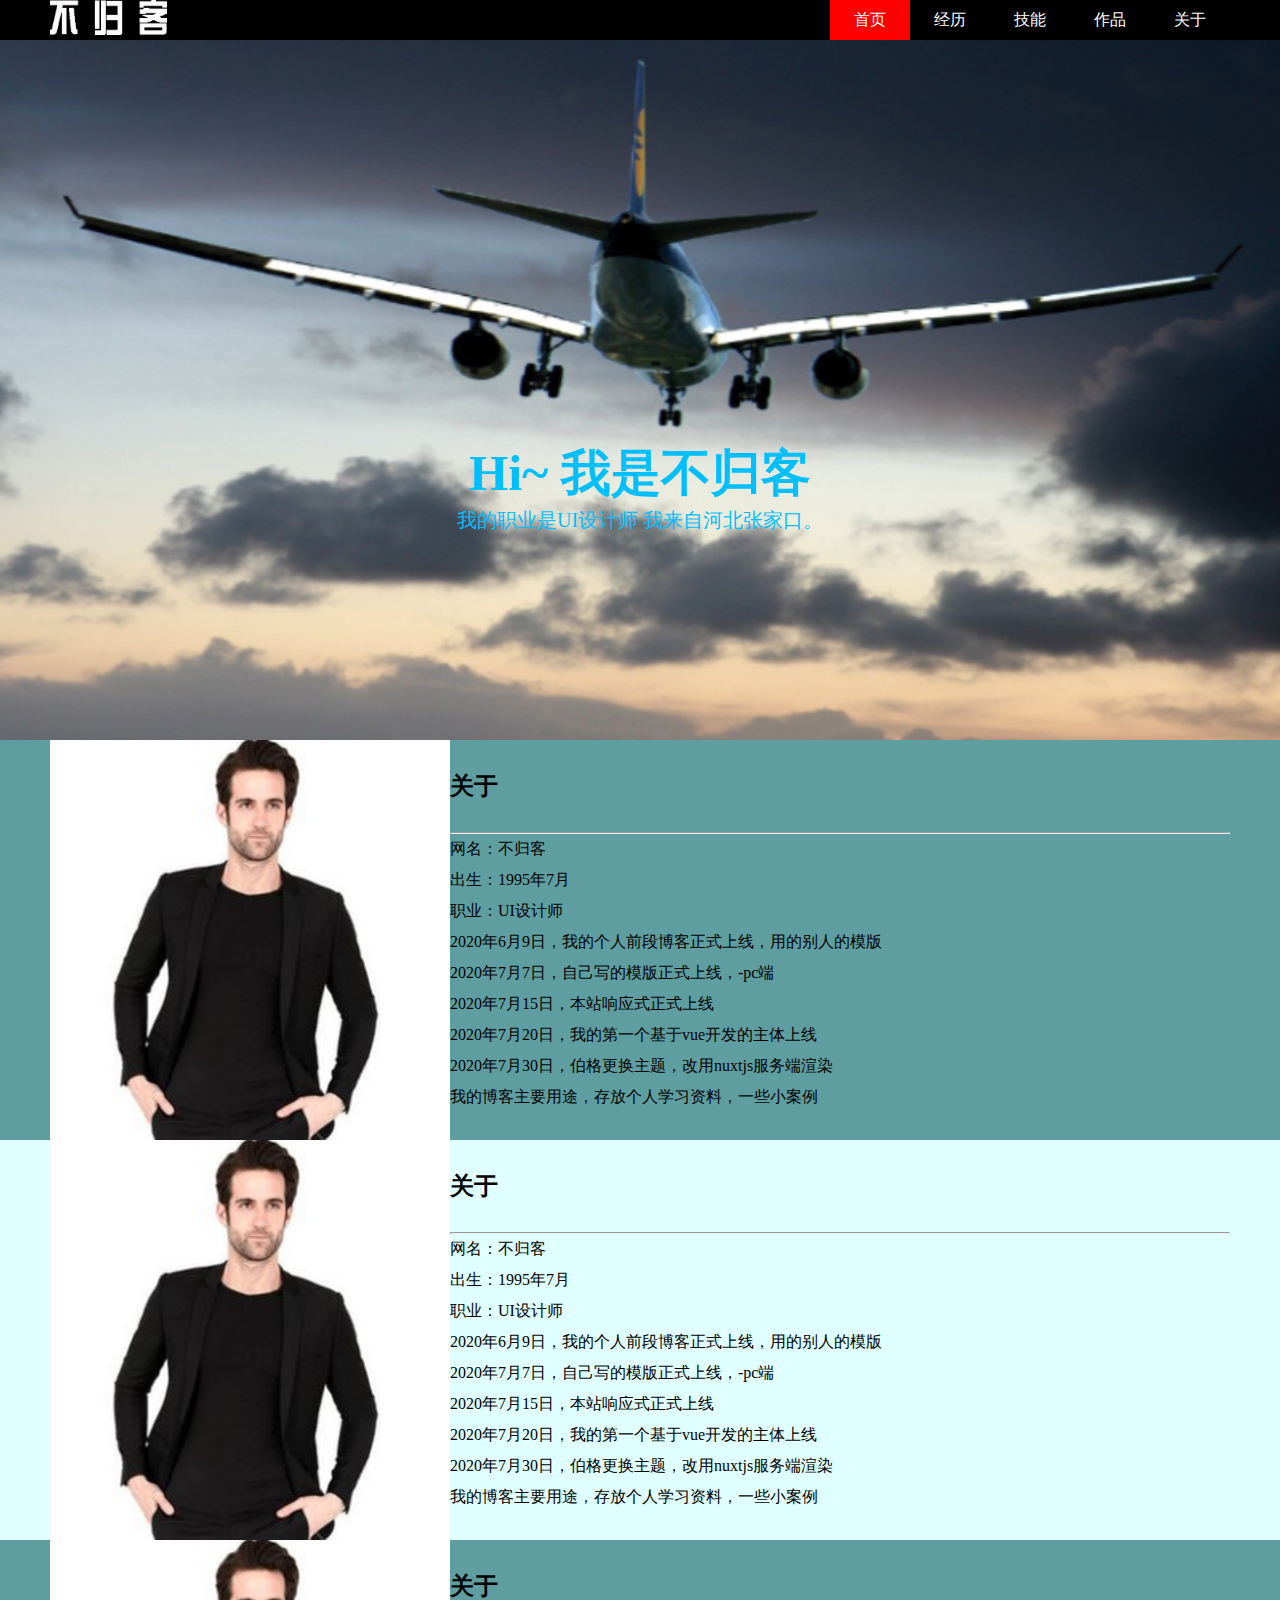
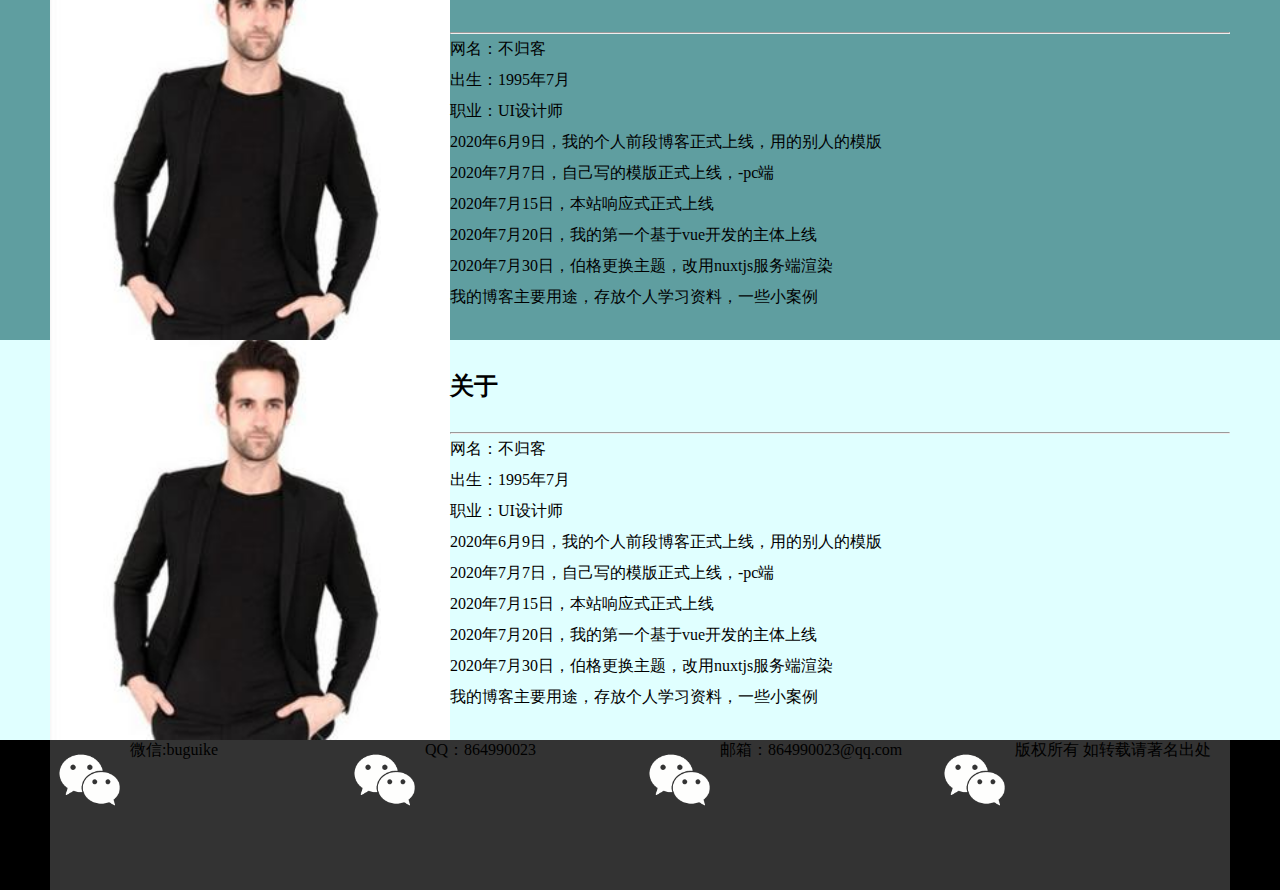
<file: index.html>
<!DOCTYPE html>
<html>
	<head>
		<meta charset="utf-8">
		<title>不归客</title>
		<link rel="stylesheet" href="style.css"/>
	</head>
	<body>
		<div id="header">
			<div class="wrap">
				<div id="logo">
					<img src="images/logo.png" id="logo" />
					<ul id="nav">
						<li><a href="" id="firsta">首页</a></li>
						<li><a href="">经历</a></li>
						<li><a href="">技能</a></li>
						<li><a href="">作品</a></li>
						<li><a href="">关于</a></li>
					</ul>
				</div>
				<div>

				</div>
			</div>
		</div>
		<div id="banner">
			<div>
				<div>
					<h2>Hi~ 我是不归客</h2>
					<p>我的职业是UI设计师
					我来自河北张家口。</p>
				</div>
			</div>
		</div>
		<div id="main">
			<div class="about">
				<div class="w1180">
					<div class="left">
						<img src="images/wxm.jpg"/>
						</div>
					<div class="right">
						<h2>关于</h2>
						<hr/>
						<p>网名：不归客</p>
						<p>出生：1995年7月</p>
						<p>职业：UI设计师</p>
						<p>2020年6月9日，我的个人前段博客正式上线，用的别人的模版</p>
						<p>2020年7月7日，自己写的模版正式上线，-pc端</p>
						<p>2020年7月15日，本站响应式正式上线</p>
						<p>2020年7月20日，我的第一个基于vue开发的主体上线</p>
						<p>2020年7月30日，伯格更换主题，改用nuxtjs服务端渲染</p>
						<p>我的博客主要用途，存放个人学习资料，一些小案例</p>
					</div>
				</div>
			</div>
			<div class="skill">
				<div class= "w1180">
					<div class="left">
						<img src="images/wxm.jpg"/>
						</div>
					<div class="right">
						<h2>关于</h2>
						<hr/>
						<p>网名：不归客</p>
						<p>出生：1995年7月</p>
						<p>职业：UI设计师</p>
						<p>2020年6月9日，我的个人前段博客正式上线，用的别人的模版</p>
						<p>2020年7月7日，自己写的模版正式上线，-pc端</p>
						<p>2020年7月15日，本站响应式正式上线</p>
						<p>2020年7月20日，我的第一个基于vue开发的主体上线</p>
						<p>2020年7月30日，伯格更换主题，改用nuxtjs服务端渲染</p>
						<p>我的博客主要用途，存放个人学习资料，一些小案例</p>
					</div>
				</div>
			</div>
			<div class="works">
				<div class= "w1180">
					<div class="left">
						<img src="images/wxm.jpg"/>
						</div>
					<div class="right">
						<h2>关于</h2>
						<hr/>
						<p>网名：不归客</p>
						<p>出生：1995年7月</p>
						<p>职业：UI设计师</p>
						<p>2020年6月9日，我的个人前段博客正式上线，用的别人的模版</p>
						<p>2020年7月7日，自己写的模版正式上线，-pc端</p>
						<p>2020年7月15日，本站响应式正式上线</p>
						<p>2020年7月20日，我的第一个基于vue开发的主体上线</p>
						<p>2020年7月30日，伯格更换主题，改用nuxtjs服务端渲染</p>
						<p>我的博客主要用途，存放个人学习资料，一些小案例</p>
					</div>
				</div>
			</div>
			<div class="experience">
				<div class= "w1180"/>
					<div class="left">
						<img src="images/wxm.jpg"/>
						</div>
					<div class="right">
						<h2>关于</h2>
						<hr/>
						<p>网名：不归客</p>
						<p>出生：1995年7月</p>
						<p>职业：UI设计师</p>
						<p>2020年6月9日，我的个人前段博客正式上线，用的别人的模版</p>
						<p>2020年7月7日，自己写的模版正式上线，-pc端</p>
						<p>2020年7月15日，本站响应式正式上线</p>
						<p>2020年7月20日，我的第一个基于vue开发的主体上线</p>
						<p>2020年7月30日，伯格更换主题，改用nuxtjs服务端渲染</p>
						<p>我的博客主要用途，存放个人学习资料，一些小案例</p>
					</div>
				</div>
			</div>
		</div>
		<div id="footer">
			<div class="w1180">
				<div class="box">
					<div class="left2">
						<img src="images/wx.png"/>
						</div>
					<div class="right2">
						微信:buguike
						</div>
					</div>
				<div class="box">
					<div class="left2">
						<img src="images/wx.png"/>
						</div>
					<div class="right2">
						QQ：864990023
						</div>
					</div>
				<div class="box">
					<div class="left2">
						<img src="images/wx.png"/>
						</div>
					<div class="right2">
						邮箱：864990023@qq.com
						</div>
					</div>
					<div class="box">
						<div class="left2">
							<img src="images/wx.png"/>
							</div>
						<div class="right2">
							版权所有 如转载请著名出处
							</div>
						</div>
				</div>
			</div>
		</div>
	</body>
</html>
</file>
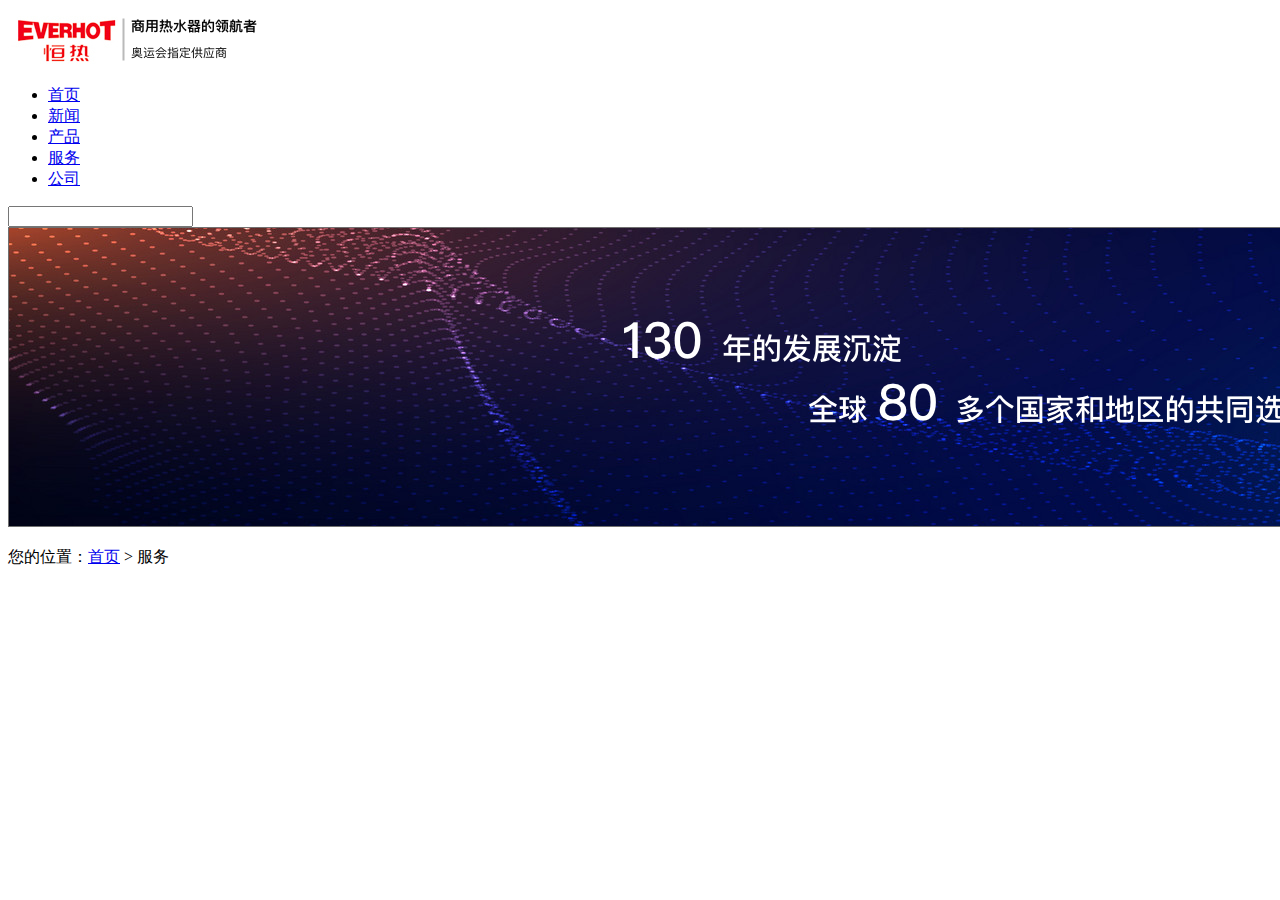
<file: hengre/index.html>
<!DOCTYPE html>
<html>
	<head>
		<meta charset="utf-8">
		<title>服务_恒热热水器集团</title>
	</head>
	<body>
		<img src="./images/logo.png"/>
		<ul>	
			<li><a href="index.html">首页</a></li>
			<li><a href="news.html">新闻</a></li>
			<li><a href="products.html">产品</a></li>
			<li><a href="services.html">服务</a></li>
			<li><a href="about.html">公司</a></li>
		</ul>
		<input/>
		<img src="images/banner_service.png"/>
		<p>您的位置：<a href="index.html">首页</a> > 服务</p>
		
	</body>
</html>
</file>
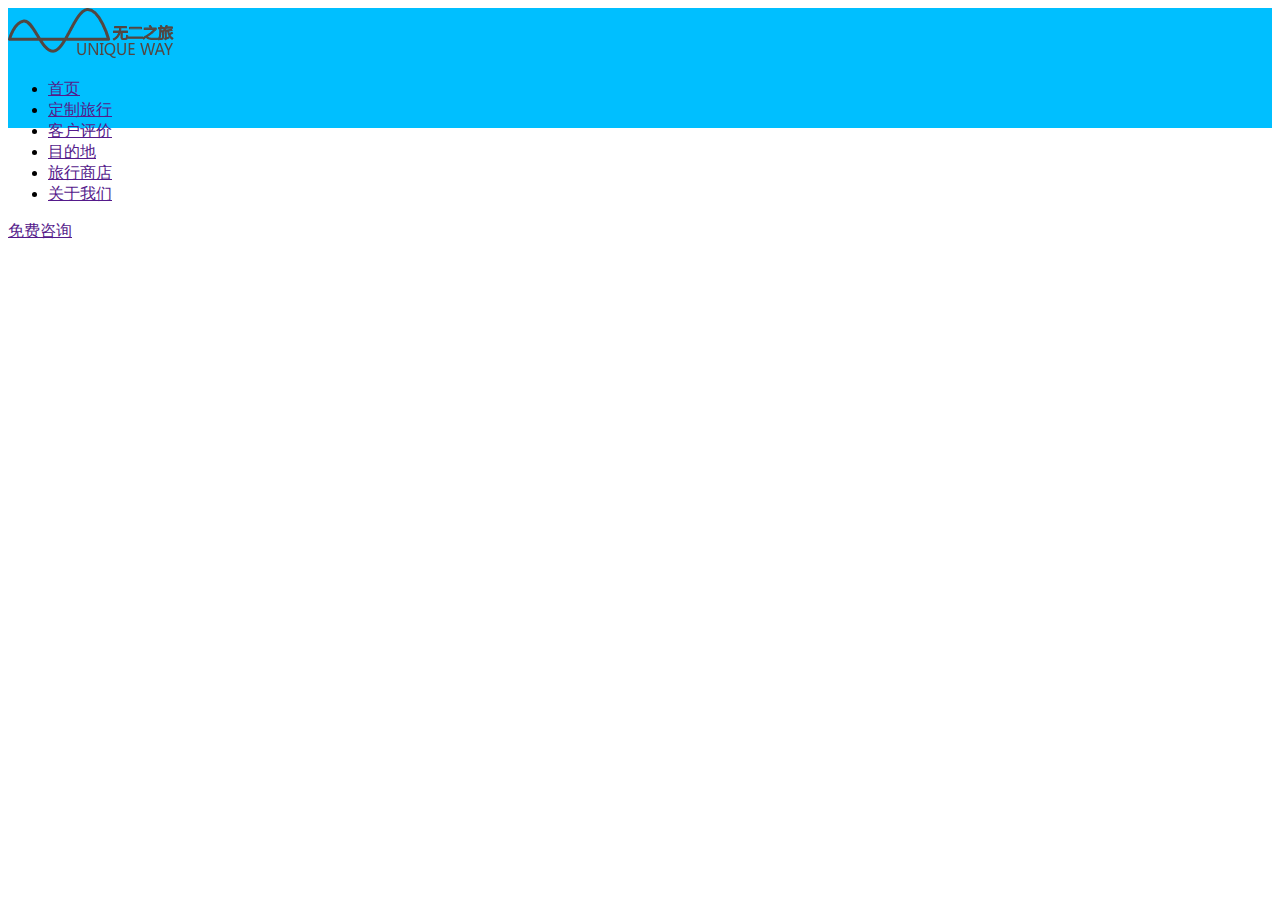
<file: uniqueway/index.html>
<!DOCTYPE html>
<html>
	<head>
		<meta charset="utf-8">
		<title>无二之旅</title>
		<style type="text/css">
			header{
				height:120px;
				background-color: #00BFFF;
			}
		</style>
	</head>
	<body>
		<header>
			<dic>
				<img src="img/logo.png" >
				</dic>
				<nac>
					<ul>
						<li><a href="">首页</a></li>
						<li><a href="">定制旅行</a></li>
						<li><a href="">客户评价</a></li>
						<li><a href="">目的地</a></li>
						<li><a href="">旅行商店</a></li>
						<li><a href="">关于我们</a></li>
					</ul>
				</nac>
			<dic>
				<a href="">免费咨询</a>
			</dic>
		</header>
		<main>
			
		</main>
		<footer>
			
		</footer>
		</div>
	</body>
</html>
</file>
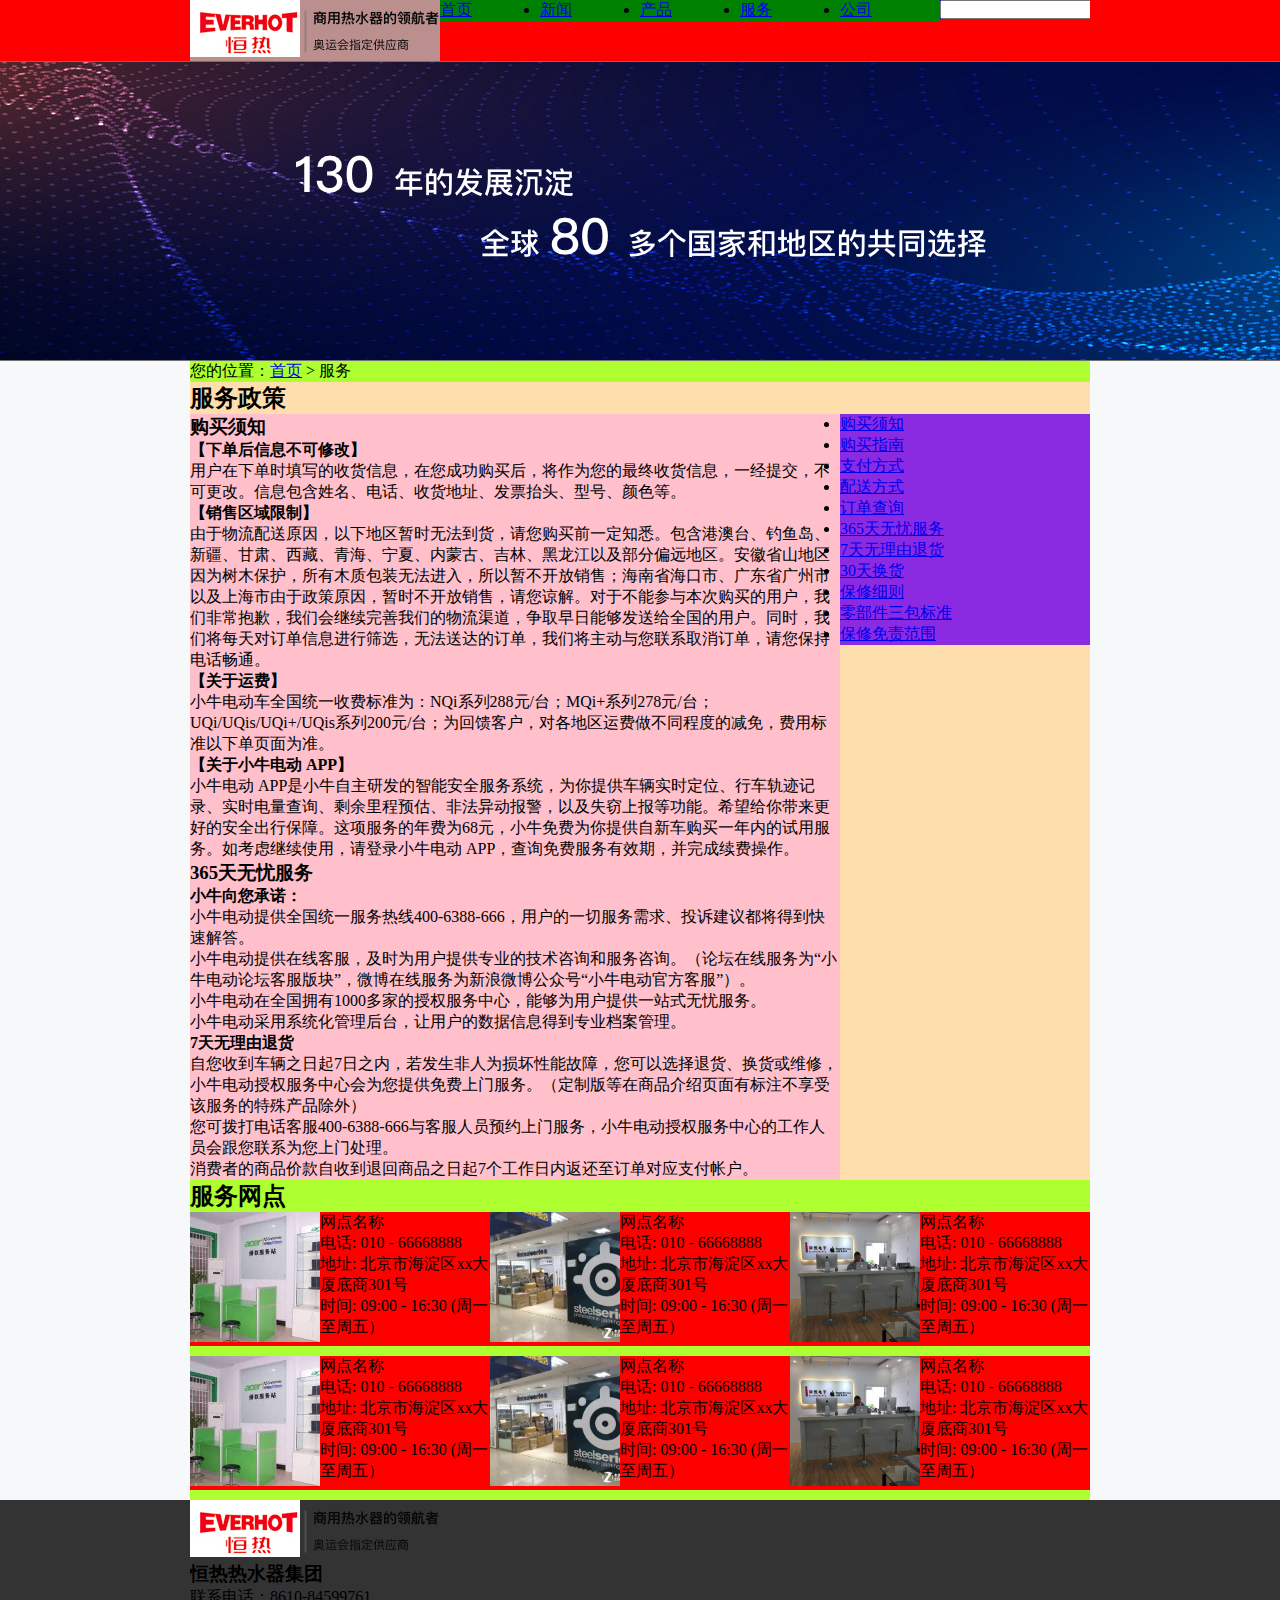
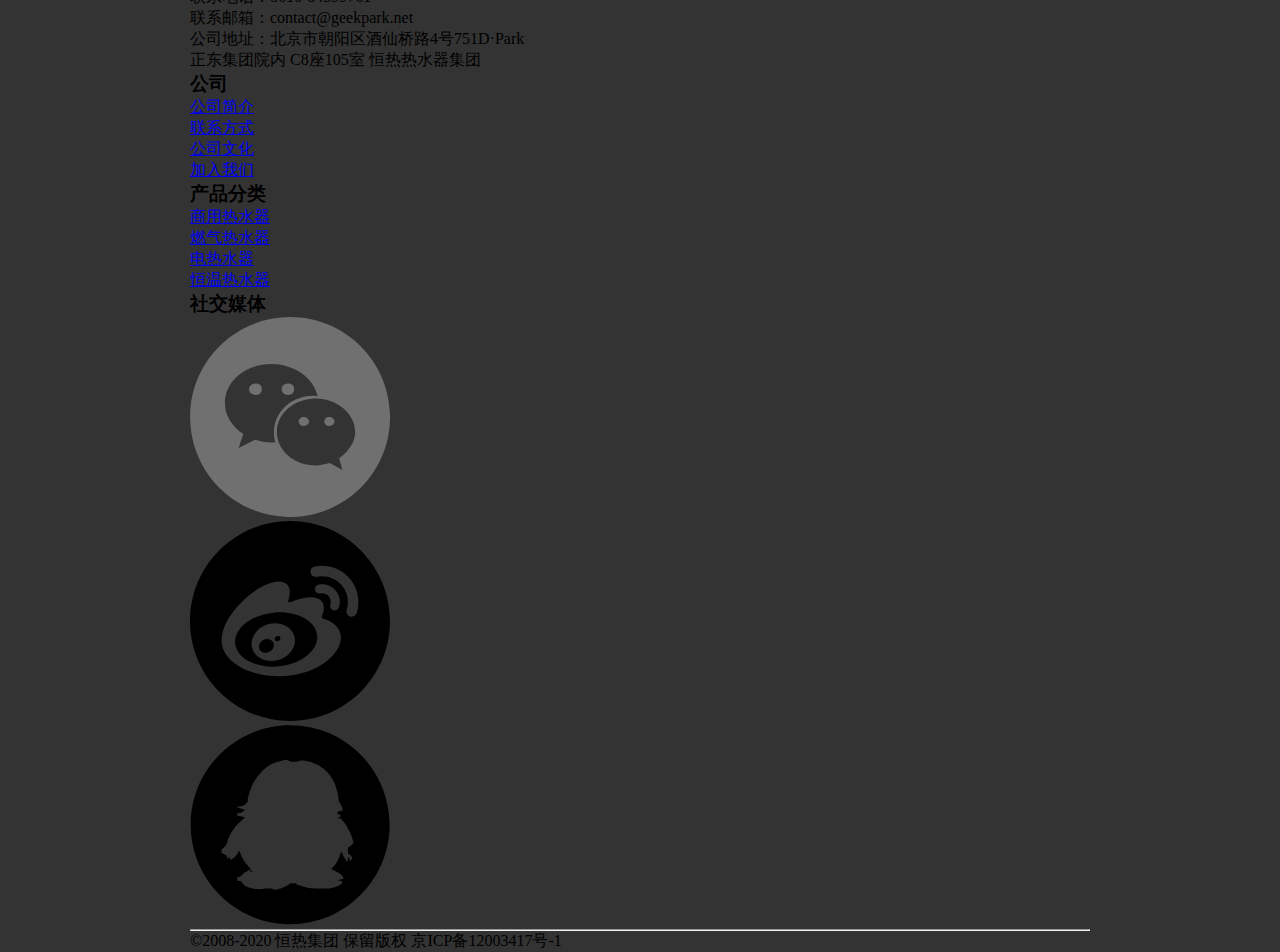
<file: hengre/services.html>
<!DOCTYPE html>
<html>
	<head>
		<meta charset="utf-8">
		<title>服务_恒热热水器集团</title>
		<link rel="stylesheet" href="style.css">
	</head>
	<body>
	<!-- <div id="wrap"> -->
	<div id="header">
		<div class="page900">
		
		<div id="logo">
			<img src="./images/logo.png"  />
		</div>
		<ul id="nav">
			<li><a href="index.html">首页</a></li>
			<li><a href="news.html">新闻</a></li>
			<li><a href="products.html">产品</a></li>
			<li><a href="services.html">服务</a></li>
			<li><a href="about.html">公司</a></li>
		</ul>
		<div id="search">
			<input/>
		</div>
		</div><!-- page900 END-->
	</div> <!-- header END-->
		<div id="banner"><!-- <img src="images/banner_service.png"/> --></div>
		<div id="main" class="page900">
			<p>您的位置：<a href="index.html">首页</a> > 服务</p>
			<div class="section1">
				<h2>服务政策</h2>
				<div class="left">
				<h3>购买须知</h3>
				<h4>【下单后信息不可修改】</h4>
				<p class="yellow" id="blue">用户在下单时填写的收货信息，在您成功购买后，将作为您的最终收货信息，一经提交，不可更改。信息包含姓名、电话、收货地址、发票抬头、型号、颜色等。</p>
				<h4>【销售区域限制】</h4>
				<p>由于物流配送原因，以下地区暂时无法到货，请您购买前一定知悉。包含港澳台、钓鱼岛、新疆、甘肃、西藏、青海、宁夏、内蒙古、吉林、黑龙江以及部分偏远地区。安徽省山地区因为树木保护，所有木质包装无法进入，所以暂不开放销售；海南省海口市、广东省广州市以及上海市由于政策原因，暂时不开放销售，请您谅解。对于不能参与本次购买的用户，我们非常抱歉，我们会继续完善我们的物流渠道，争取早日能够发送给全国的用户。同时，我们将每天对订单信息进行筛选，无法送达的订单，我们将主动与您联系取消订单，请您保持电话畅通。</p>
				<h4>【关于运费】</h4>
				<p class="yellow">小牛电动车全国统一收费标准为：NQi系列288元/台；MQi+系列278元/台；UQi/UQis/UQi+/UQis系列200元/台；为回馈客户，对各地区运费做不同程度的减免，费用标准以下单页面为准。</p>
				<h4>【关于小牛电动 APP】</h4>
				<p>小牛电动 APP是小牛自主研发的智能安全服务系统，为你提供车辆实时定位、行车轨迹记录、实时电量查询、剩余里程预估、非法异动报警，以及失窃上报等功能。希望给你带来更好的安全出行保障。这项服务的年费为68元，小牛免费为你提供自新车购买一年内的试用服务。如考虑继续使用，请登录小牛电动 APP，查询免费服务有效期，并完成续费操作。</p>
				<h3>365天无忧服务</h3>
				<h4>小牛向您承诺：</h4>
				<p class="yellow">小牛电动提供全国统一服务热线400-6388-666，用户的一切服务需求、投诉建议都将得到快速解答。</p>
				<p>小牛电动提供在线客服，及时为用户提供专业的技术咨询和服务咨询。（论坛在线服务为“小牛电动论坛客服版块”，微博在线服务为新浪微博公众号“小牛电动官方客服”）。</p>
				<p>小牛电动在全国拥有1000多家的授权服务中心，能够为用户提供一站式无忧服务。</p>
				<p>小牛电动采用系统化管理后台，让用户的数据信息得到专业档案管理。</p>
				<h4>7天无理由退货</h4>
				<p>自您收到车辆之日起7日之内，若发生非人为损坏性能故障，您可以选择退货、换货或维修，小牛电动授权服务中心会为您提供免费上门服务。（定制版等在商品介绍页面有标注不享受该服务的特殊产品除外）</p>
				<p>您可拨打电话客服400-6388-666与客服人员预约上门服务，小牛电动授权服务中心的工作人员会跟您联系为您上门处理。</p>
				<p>消费者的商品价款自收到退回商品之日起7个工作日内返还至订单对应支付帐户。</p>
				</div><!-- Left END -->
				<div class="right">
				<ul>
					<li><a href="#">购买须知</a></li>
					<li><a href="#">购买指南</a></li>		
					<li><a href="#">支付方式</a></li>		
					<li><a href="#">配送方式</a></li>
					<li><a href="#">订单查询</a></li>
					<li><a href="#">365天无忧服务</a></li>
					<li><a href="#">7天无理由退货</a></li>
					<li><a href="#">30天换货</a></li>
					<li><a href="#">保修细则</a></li>
					<li><a href="#">零部件三包标准</a></li>
					<li><a href="#">保修免责范围</a></li>
				</ul>
				
				</div><!-- Right END -->
			</div><!-- section1 END -->
			<div class="section2">
				<h2>服务网点</h2>
				<ul class="wangdian">
					<li>
						<div class="wd-pic1">
							<img src="images/wangdian1.png"/>						</div>
						<div class="wd-txt">
							<p>网点名称</p>
							<p>电话: 010 - 66668888</p>
							<p>地址: 北京市海淀区xx大厦底商301号</p>
							<p>时间: 09:00 - 16:30 (周一至周五）</p>
						</div>
					</li>
					<li>
						<div class="wd-pic1">
							<img src="images/wangdian2.png"/>						</div>
						<div class="wd-txt">
							<p>网点名称</p>
							<p>电话: 010 - 66668888</p>
							<p>地址: 北京市海淀区xx大厦底商301号</p>
							<p>时间: 09:00 - 16:30 (周一至周五）</p>
						</div>
					</li>
					<li>
						<div class="wd-pic1">
							<img src="images/wangdian3.png"/>						</div>
						<div class="wd-txt">
							<p>网点名称</p>
							<p>电话: 010 - 66668888</p>
							<p>地址: 北京市海淀区xx大厦底商301号</p>
							<p>时间: 09:00 - 16:30 (周一至周五）</p>
						</div>
					</li>
					<li>
						<div class="wd-pic1">
							<img src="images/wangdian1.png"/>						</div>
						<div class="wd-txt">
							<p>网点名称</p>
							<p>电话: 010 - 66668888</p>
							<p>地址: 北京市海淀区xx大厦底商301号</p>
							<p>时间: 09:00 - 16:30 (周一至周五）</p>
						</div>
					</li>
					<li>
						<div class="wd-pic1">
							<img src="images/wangdian2.png"/>						</div>
						<div class="wd-txt">
							<p>网点名称</p>
							<p>电话: 010 - 66668888</p>
							<p>地址: 北京市海淀区xx大厦底商301号</p>
							<p>时间: 09:00 - 16:30 (周一至周五）</p>
						</div>
					</li>
					<li>
						<div class="wd-pic1">
							<img src="images/wangdian3.png"/>						</div>
						<div class="wd-txt">
							<p>网点名称</p>
							<p>电话: 010 - 66668888</p>
							<p>地址: 北京市海淀区xx大厦底商301号</p>
							<p>时间: 09:00 - 16:30 (周一至周五）</p>
						</div>
					</li>
					
	
				</ul>
			</div><!-- section2 END-->
		</div><!-- main END  -->
		
		<div id="footer">
			<div class="page900">
		<img src="images/logo.png"/>
		<h3>恒热热水器集团</h3>
		<ul>
			<li>联系电话：8610-84599761</li>
			<li>联系邮箱：contact@geekpark.net</li>
			<li>公司地址：北京市朝阳区酒仙桥路4号751D·Park</li>
			<li>正东集团院内 C8座105室  恒热热水器集团</li>
		</ul>
		<h3>公司</h3>
		<ul>
			<li><a href="#">公司简介</a></li>
			<li><a href="#">联系方式</a></li>
			<li><a href="#">公司文化</a></li>
			<li><a href="#">加入我们</a></li>
		</ul>
		
		<h3>产品分类</h3>
		<ul>
			<li><a href="#">商用热水器</a></li>
			<li><a href="#">燃气热水器</a></li>
			<li><a href="#">电热水器</a></li>
			<li><a href="#">恒温热水器</a></li>
		</ul>
		<h3>社交媒体</h3>
		<ul>
			<li><img src="images/wechat.svg"/></li>
			<li><img src="images/weibo.svg"/></li>
			<li><img src="images/qq.svg"/></li>
		</ul>
		<hr />
		<p>©2008-2020 恒热集团   保留版权  京ICP备12003417号-1</p> 
		</div> <!-- page900 END-->
		</div> <!-- fotter END-->
		<!-- </div> --><!-- wrap END-->
		
	
	</body>
</html>
</file>
<file: style.css>
/* 重置浏览器默认样式 */
*{
	margin:0;
	padding:0;
}
a{
	text-decoration: none;
}
#nav li{
	float:left;
	list-style:none;
	/* margin-left:30px; */
	height:40px;
	line-height:40px;
	/* background-color:red; */
}
#nav li a{
	color:#fff;
	height:40px;
	width:50px;
	padding:0 15px;
	text-align:center;
	display:block;
	/* background-color:green; */
}
#nav li a:hover{
	background-color:red;
}
#firsta{
	background-color:red;
}
/* header */
#header{
	background-color: black;
	height:40px;
}
#logo{
	height:35px;
	line-height:40px;

}
#nav{
	float:right;
	/* background-color:pink; */
}
.wrap{
	width:1180px;
	margin:0 auto;
}
#banner{
	background: url(images/banner.jpg) no-repeat center -100px;
	height:700px;
}
#banner div{
	width:1180;
	margin:0 auto;
	padding-top:200px;
	text-align:center;
	color: deepskyblue;
}
#banner h2{
	font-size:50px;
}
#banner p{
	font-size:20px;
}
#main{
	
}
#footer{
	background-color: black;
}
/* header */

/* main */
.about{
	background-color: cadetblue;
}
.skill{
	background-color: lightcyan;
}
.works{
	background-color: cadetblue;
}
.experience{
	background-color: lightcyan;
}
.w1180{
	width:1180px;
	/* background-color:green; */
	margin:0 auto;
	overflow:hidden;
}
.left{
	float:left;
	width:400px;
}
.right{
	float:left;
	width:780px;
	/* background-color:red; */
}
.right p{
	padding:5px 0;
}
#main h2{
	padding:30px 0;
}
.left img{
	width:400px;
	display:block;
}
/* footer */
.box{
	width:295px;
	height:150px;
	float:left;
	background-color:#333;
}
.box img{
	width:80px;
}
.box .left2{
	float:left;
	width:80px;
}
.box .right2{
	float:left;
	width:215px;
}
</file>
<file: hengre/style.css>
*{
	margin:0;
	padding:0;
}
body{
	background-color:#F7F8F9;
	margin:0;
}
.page900{
	width:900px;
	margin:0 auto;
	overflow:hidden;
}
/* #wrap{
	width:900px;
	margin:0 auto;
} */

/* header */
#header{
	background-color:red;
}
#logo{
	width:250px;
	background-color:rosybrown ;
	float:left;
}
#nav{
	width:500px;
	background-color:green;
	float:left;
	overflow:hidden;
}
#nav li{
	width:100px;
	float:left;
}
#search{
	width:150px;
	background-color:blue;
	float:left;
}

#banner{
	height:300px;
	background-color:gold;
	background-image:url(images/banner_service.png);
	background-repeat:no-repeat;
	background-position:center center;
}
/* main */
#main{
	background-color:greenyellow;
	
}
.section1{
	background-color: navajowhite;
	overflow:hidden;
}
.left{
	background-color:pink;
	width:650px;
	float:left;
}
.right{
	background-color:blueviolet;
	width:250px;
	float:right;
}
.wangdian li{
	background-color:red;
	margin:0 0 10px 0;
	width:300px;
	float:left;
	overflow:hidden
}
.wd-pic1{
	width:130px;
	float:left;
}
.wd-txt{
	width:170px;
	float:right;
}
/* Footer */
#footer{
	background-color:#333;
}
</file>
